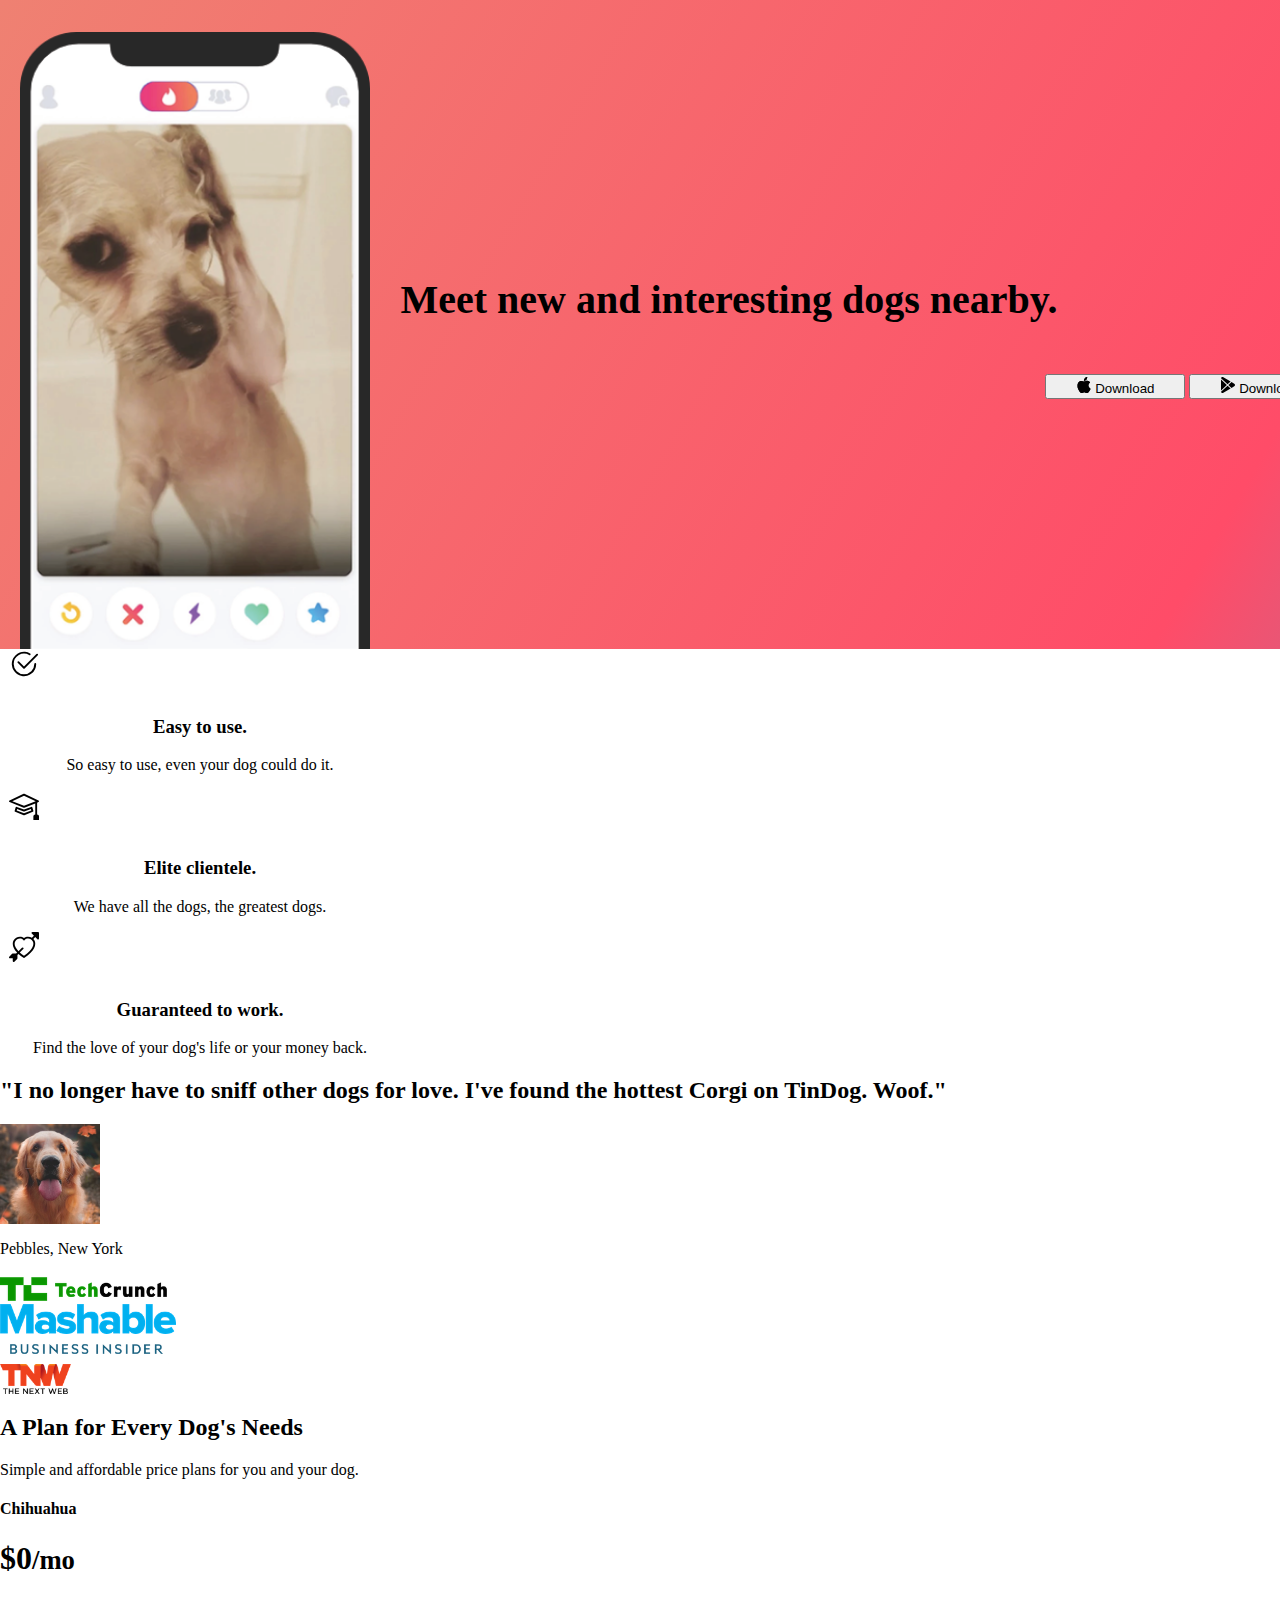
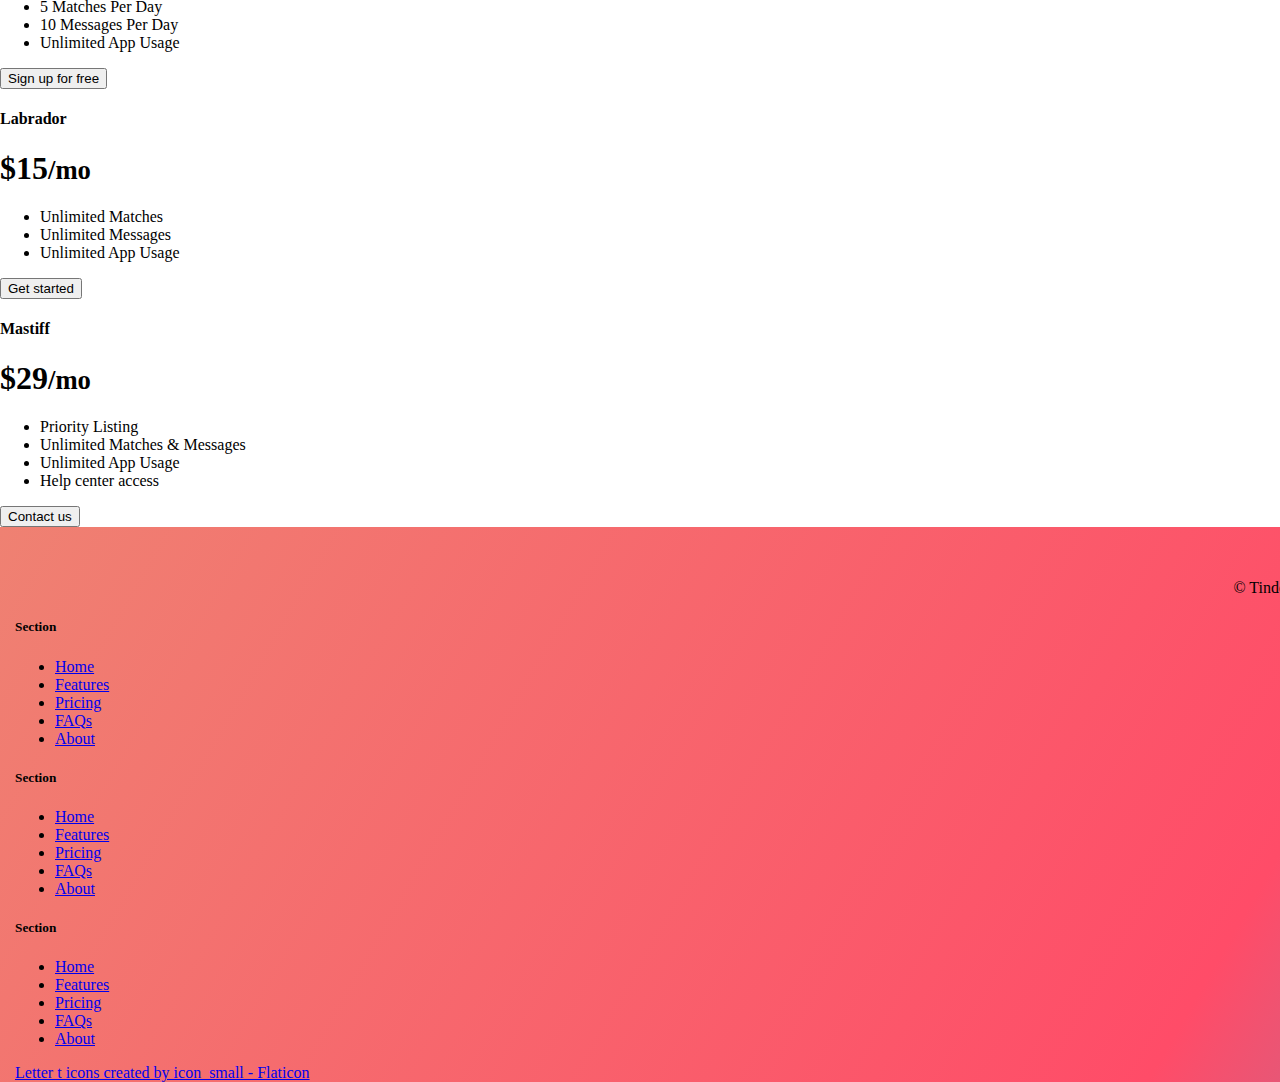
<file: index.html>
<!DOCTYPE html>
<html lang="en">
  <head>
    <meta charset="UTF-8" />
    <meta name="viewport" content="width=device-width, initial-scale=1, maximum-scale=1, user-scalable=no">
    <title>TinDog</title>
    <link rel="icon" href="images\favicon.ico" type="image/x-icon">
    <link rel="stylesheet" href="css\styles.css" />
    <link
      href="https://cdn.jsdelivr.net/npm/bootstrap@5.3.0-alpha2/dist/css/bootstrap.min.css"
      rel="stylesheet"
      integrity="sha384-aFq/bzH65dt+w6FI2ooMVUpc+21e0SRygnTpmBvdBgSdnuTN7QbdgL+OapgHtvPp"
      crossorigin="anonymous"
    />
  </head> 

  <body>
    <div class="page-wrapper">
    <!-- Title -->
    <section id="title">
      <div
        class="row flex-lg-row-reverse align-items-center g-0 py-0 gradient-background m-0"
      >
        <div class="col-12 col-lg-6 text-center text-lg-start">
          <img
            src="images\iphone.png"
            class="d-block img-fluid mt-5"
            alt="iphone"
            width="350"
            height="500"
            loading="lazy"
          />
        </div>
        <div class="col-lg-6 text-center text-lg-start px-4 content-wrapper">
          <h1 class="display-5 fw-bold text-body-emphasis lh-1 mb-3">
            Meet new and interesting dogs nearby.
          </h1>

          <div class="d-flex flex-wrap justify-content-center gap-2 mb-4">
            <button type="button" class="btn btn-light btn-lg px-4 me-md-2">
              <svg
                xmlns="http://www.w3.org/2000/svg"
                width="16"
                height="16"
                fill="currentColor"
                class="bi bi-apple mb-1"
                viewBox="0 0 16 16"
              >
                <path
                  d="M11.182.008C11.148-.03 9.923.023 8.857 1.18c-1.066 1.156-.902 2.482-.878 2.516.024.034 1.52.087 2.475-1.258.955-1.345.762-2.391.728-2.43Zm3.314 11.733c-.048-.096-2.325-1.234-2.113-3.422.212-2.189 1.675-2.789 1.698-2.854.023-.065-.597-.79-1.254-1.157a3.692 3.692 0 0 0-1.563-.434c-.108-.003-.483-.095-1.254.116-.508.139-1.653.589-1.968.607-.316.018-1.256-.522-2.267-.665-.647-.125-1.333.131-1.824.328-.49.196-1.422.754-2.074 2.237-.652 1.482-.311 3.83-.067 4.56.244.729.625 1.924 1.273 2.796.576.984 1.34 1.667 1.659 1.899.319.232 1.219.386 1.843.067.502-.308 1.408-.485 1.766-.472.357.013 1.061.154 1.782.539.571.197 1.111.115 1.652-.105.541-.221 1.324-1.059 2.238-2.758.347-.79.505-1.217.473-1.282Z"
                />
                <path
                  d="M11.182.008C11.148-.03 9.923.023 8.857 1.18c-1.066 1.156-.902 2.482-.878 2.516.024.034 1.52.087 2.475-1.258.955-1.345.762-2.391.728-2.43Zm3.314 11.733c-.048-.096-2.325-1.234-2.113-3.422.212-2.189 1.675-2.789 1.698-2.854.023-.065-.597-.79-1.254-1.157a3.692 3.692 0 0 0-1.563-.434c-.108-.003-.483-.095-1.254.116-.508.139-1.653.589-1.968.607-.316.018-1.256-.522-2.267-.665-.647-.125-1.333.131-1.824.328-.49.196-1.422.754-2.074 2.237-.652 1.482-.311 3.83-.067 4.56.244.729.625 1.924 1.273 2.796.576.984 1.34 1.667 1.659 1.899.319.232 1.219.386 1.843.067.502-.308 1.408-.485 1.766-.472.357.013 1.061.154 1.782.539.571.197 1.111.115 1.652-.105.541-.221 1.324-1.059 2.238-2.758.347-.79.505-1.217.473-1.282Z"
                />
              </svg>
              Download
            </button>
            <button type="button" class="btn btn-outline-light btn-lg px-4">
              <svg
                xmlns="http://www.w3.org/2000/svg"
                width="16"
                height="16"
                fill="currentColor"
                class="bi bi-google-play mb-1"
                viewBox="0 0 16 16"
              >
                <path
                  d="M14.222 9.374c1.037-.61 1.037-2.137 0-2.748L11.528 5.04 8.32 8l3.207 2.96 2.694-1.586Zm-3.595 2.116L7.583 8.68 1.03 14.73c.201 1.029 1.36 1.61 2.303 1.055l7.294-4.295ZM1 13.396V2.603L6.846 8 1 13.396ZM1.03 1.27l6.553 6.05 3.044-2.81L3.333.215C2.39-.341 1.231.24 1.03 1.27Z"
                />
              </svg>
              Download
            </button>
          </div>
        </div>
      </div>
    </section>
    <!-- Features -->
    <section id="features">
      <div class="row g-4 py-5 row-cols-1 row-cols-lg-3 mt-5">
        <div class="col d-flex align-items-start">
          <div
            class="icon-square text-body-emphasis bg-body-secondary d-inline-flex align-items-center justify-content-center fs-4 flex-shrink-0 me-3"
          >
            <svg
              xmlns="http://www.w3.org/2000/svg"
              height="30"
              fill="currentColor"
              class="bi bi-check2-circle"
              viewBox="0 0 16 16"
            >
              <path
                d="M2.5 8a5.5 5.5 0 0 1 8.25-4.764.5.5 0 0 0 .5-.866A6.5 6.5 0 1 0 14.5 8a.5.5 0 0 0-1 0 5.5 5.5 0 1 1-11 0z"
              />
              <path
                d="M15.354 3.354a.5.5 0 0 0-.708-.708L8 9.293 5.354 6.646a.5.5 0 1 0-.708.708l3 3a.5.5 0 0 0 .708 0l7-7z"
              />
            </svg>
          </div>
          <div class="text-start">
            <h3 class="fs-2 text-body-emphasis">Easy to use.</h3>
            <p>So easy to use, even your dog could do it.</p>
          </div>
        </div>
        <div class="col d-flex align-items-start">
          <div
            class="icon-square text-body-emphasis bg-body-secondary d-inline-flex align-items-center justify-content-center fs-4 flex-shrink-0 me-3"
          >
            <svg
              xmlns="http://www.w3.org/2000/svg"
              height="30"
              fill="currentColor"
              class="bi bi-mortarboard"
              viewBox="0 0 16 16"
            >
              <path
                d="M8.211 2.047a.5.5 0 0 0-.422 0l-7.5 3.5a.5.5 0 0 0 .025.917l7.5 3a.5.5 0 0 0 .372 0L14 7.14V13a1 1 0 0 0-1 1v2h3v-2a1 1 0 0 0-1-1V6.739l.686-.275a.5.5 0 0 0 .025-.917l-7.5-3.5ZM8 8.46 1.758 5.965 8 3.052l6.242 2.913L8 8.46Z"
              />
              <path
                d="M4.176 9.032a.5.5 0 0 0-.656.327l-.5 1.7a.5.5 0 0 0 .294.605l4.5 1.8a.5.5 0 0 0 .372 0l4.5-1.8a.5.5 0 0 0 .294-.605l-.5-1.7a.5.5 0 0 0-.656-.327L8 10.466 4.176 9.032Zm-.068 1.873.22-.748 3.496 1.311a.5.5 0 0 0 .352 0l3.496-1.311.22.748L8 12.46l-3.892-1.556Z"
              />
            </svg>
          </div>
          <div class="text-start">
            <h3 class="fs-2 text-body-emphasis">Elite clientele.</h3>
            <p>We have all the dogs, the greatest dogs.</p>
          </div>
        </div>
        <div class="col d-flex align-items-start">
          <div
            class="icon-square text-body-emphasis bg-body-secondary d-inline-flex align-items-center justify-content-center fs-4 flex-shrink-0 me-3"
          >
            <svg
              xmlns="http://www.w3.org/2000/svg"
              height="30"
              fill="currentColor"
              class="bi bi-arrow-through-heart"
              viewBox="0 0 16 16"
            >
              <path
                fill-rule="evenodd"
                d="M2.854 15.854A.5.5 0 0 1 2 15.5V14H.5a.5.5 0 0 1-.354-.854l1.5-1.5A.5.5 0 0 1 2 11.5h1.793l.53-.53c-.771-.802-1.328-1.58-1.704-2.32-.798-1.575-.775-2.996-.213-4.092C3.426 2.565 6.18 1.809 8 3.233c1.25-.98 2.944-.928 4.212-.152L13.292 2 12.147.854A.5.5 0 0 1 12.5 0h3a.5.5 0 0 1 .5.5v3a.5.5 0 0 1-.854.354L14 2.707l-1.006 1.006c.236.248.44.531.6.845.562 1.096.585 2.517-.213 4.092-.793 1.563-2.395 3.288-5.105 5.08L8 13.912l-.276-.182a21.86 21.86 0 0 1-2.685-2.062l-.539.54V14a.5.5 0 0 1-.146.354l-1.5 1.5Zm2.893-4.894A20.419 20.419 0 0 0 8 12.71c2.456-1.666 3.827-3.207 4.489-4.512.679-1.34.607-2.42.215-3.185-.817-1.595-3.087-2.054-4.346-.761L8 4.62l-.358-.368c-1.259-1.293-3.53-.834-4.346.761-.392.766-.464 1.845.215 3.185.323.636.815 1.33 1.519 2.065l1.866-1.867a.5.5 0 1 1 .708.708L5.747 10.96Z"
              />
            </svg>
          </div>
          <div class="text-start">
            <h3 class="fs-2 text-body-emphasis">Guaranteed to work.</h3>
            <p>Find the love of your dog's life or your money back.</p>
          </div>
        </div>
      </div>
    </section>
    <!-- Testimonial -->
    <section id="testimonial">
      <div class="mt-5">
        <h2 class="text-center">
          "I no longer have to sniff other dogs for love. I've found the hottest
          Corgi on TinDog. Woof."
        </h2>
        <div class="mt-5">
          <img
            class="mx-auto d-block rounded-circle"
            src="images/dog-img.jpg"
            alt="dog"
            style="width: 100px; height: 100px; object-fit: cover"
          />
          <p class="text-center mt-2">Pebbles, New York</p>
        </div>
      </div>
      <div class="container my-5">
        <div class="row">
          <!-- Column 1 -->
          <div class="col-12 col-md-3 mb-4 mb-md-0">
            <img
              src="images/techcrunch.png"
              class="img-fluid mx-auto d-block"
              alt="techcrunch"
              style="height: 30px"
            />
          </div>

          <!-- Column 2 -->
          <div class="col-12 col-md-3 mb-4 mb-md-0">
            <img
              src="images/mashable.png"
              class="img-fluid mx-auto d-block"
              alt="mashable"
              style="height: 30px"
            />
          </div>

          <!-- Column 3 -->
          <div class="col-12 col-md-3 mb-4 mb-md-0">
            <img
              src="images/bizinsider.png"
              class="img-fluid mx-auto d-block"
              alt="bizinsider"
              style="height: 30px"
            />
          </div>

          <!-- Column 4 -->
          <div class="col-12 col-md-3 mb-4 mb-md-0">
            <img
              src="images/tnw.png"
              class="img-fluid mx-auto d-block"
              alt="tnw"
              style="height: 30px"
            />
          </div>
        </div>
      </div>
    </section>
    <!-- Pricing -->
    <section id="pricing">
      <div class="container py-3">
        <header>
          <div class="pricing-header p-3 pb-md-4 mx-auto text-center">
            <h2 class="display-4 fw-normal text-body-emphasis">A Plan for Every Dog's Needs</h2>
            <p class="fs-5 text-body-secondary">
              Simple and affordable price plans for you and your dog.
            </p>
          </div>
        </header>

        <main>
          <div class="row row-cols-1 row-cols-md-3 mb-3 text-center">
            <div class="col">
              <div class="card mb-4 rounded-3 shadow-sm">
                <div class="card-header py-3">
                  <h4 class="my-0 fw-normal">Chihuahua</h4>
                </div>
                <div class="card-body">
                  <h1 class="card-title pricing-card-title">
                    $0<small class="text-body-secondary fw-light">/mo</small>
                  </h1>
                  <ul class="list-unstyled mt-3 mb-4">
                    <li>5 Matches Per Day</li>
                    <li>10 Messages Per Day</li>
                    <li>Unlimited App Usage</li>
                  </ul>
                  <button
                    type="button"
                    class="w-100 btn btn-lg btn-outline-dark"
                  >
                    Sign up for free
                  </button>
                </div>
              </div>
            </div>
            <div class="col">
              <div class="card mb-4 rounded-3 shadow-sm">
                <div class="card-header py-3">
                  <h4 class="my-0 fw-normal">Labrador</h4>
                </div>
                <div class="card-body">
                  <h1 class="card-title pricing-card-title">
                    $15<small class="text-body-secondary fw-light">/mo</small>
                  </h1>
                  <ul class="list-unstyled mt-3 mb-4">
                    <li>Unlimited Matches</li>
                    <li>Unlimited Messages</li>
                    <li>Unlimited App Usage</li>
                  </ul>
                  <button type="button" class="w-100 btn btn-lg btn-dark">
                    Get started
                  </button>
                </div>
              </div>
            </div>
            <div class="col">
              <div class="card mb-4 rounded-3 shadow-sm border-dark">
                <div class="card-header py-3 text-bg-dark border-dark">
                  <h4 class="my-0 fw-normal">Mastiff</h4>
                </div>
                <div class="card-body">
                  <h1 class="card-title pricing-card-title">
                    $29<small class="text-body-secondary fw-light">/mo</small>
                  </h1>
                  <ul class="list-unstyled mt-3 mb-4">
                    <li>Priority Listing</li>
                    <li>Unlimited Matches & Messages</li>
                    <li>Unlimited App Usage</li>
                    <li>Help center access</li>
                  </ul>
                  <button type="button" class="w-100 btn btn-lg btn-dark">
                    Contact us
                  </button>
                </div>
              </div>
            </div>
          
    </section>
    <!-- Footer -->
    <section id="footer">

      <footer class="row row-cols-1 row-cols-sm-2 row-cols-md-5 py-5 mt-5 border-top gradient-background w-100 m-0">
        <div class="col mb-3 text-end">
          <a href="/" class="d-flex align-items-center mb-3 link-body-emphasis text-decoration-none">
            <svg class="bi me-2" width="40" height="32"><use xlink:href="#bootstrap"></use></svg>
          </a>
          <p class="text-body-secondary">© Tindog</p>
          
        </div>
        
        <div class="col mb-3">
    
        </div>
    
        <div class="col mb-3">
          <h5>Section</h5>
          <ul class="nav flex-column">
            <li class="nav-item mb-2"><a href="#" class="nav-link p-0 text-body-secondary">Home</a></li>
            <li class="nav-item mb-2"><a href="#" class="nav-link p-0 text-body-secondary">Features</a></li>
            <li class="nav-item mb-2"><a href="#" class="nav-link p-0 text-body-secondary">Pricing</a></li>
            <li class="nav-item mb-2"><a href="#" class="nav-link p-0 text-body-secondary">FAQs</a></li>
            <li class="nav-item mb-2"><a href="#" class="nav-link p-0 text-body-secondary">About</a></li>
          </ul>
        </div>
    
        <div class="col mb-3">
          <h5>Section</h5>
          <ul class="nav flex-column">
            <li class="nav-item mb-2"><a href="#" class="nav-link p-0 text-body-secondary">Home</a></li>
            <li class="nav-item mb-2"><a href="#" class="nav-link p-0 text-body-secondary">Features</a></li>
            <li class="nav-item mb-2"><a href="#" class="nav-link p-0 text-body-secondary">Pricing</a></li>
            <li class="nav-item mb-2"><a href="#" class="nav-link p-0 text-body-secondary">FAQs</a></li>
            <li class="nav-item mb-2"><a href="#" class="nav-link p-0 text-body-secondary">About</a></li>
          </ul>
        </div>
    
        <div class="col mb-3">
          <h5>Section</h5>
          <ul class="nav flex-column">
            <li class="nav-item mb-2"><a href="#" class="nav-link p-0 text-body-secondary">Home</a></li>
            <li class="nav-item mb-2"><a href="#" class="nav-link p-0 text-body-secondary">Features</a></li>
            <li class="nav-item mb-2"><a href="#" class="nav-link p-0 text-body-secondary">Pricing</a></li>
            <li class="nav-item mb-2"><a href="#" class="nav-link p-0 text-body-secondary">FAQs</a></li>
            <li class="nav-item mb-2"><a href="#" class="nav-link p-0 text-body-secondary">About</a></li>
          </ul>
        </div>
        <a class="text-end" href="https://www.flaticon.com/free-icons/letter-t" title="letter t icons">Letter t icons created by icon_small - Flaticon</a>
      </footer>

    </section>
    <script
      src="https://cdn.jsdelivr.net/npm/bootstrap@5.3.3/dist/js/bootstrap.bundle.min.js"
      integrity="sha384-YvpcrYf0tY3lHB60NNkmXc5s9fDVZLESaAA55NDzOxhy9GkcIdslK1eN7N6jIeHz"
      crossorigin="anonymous"
    ></script>
  </div>
  </body>
</html>
</file>
